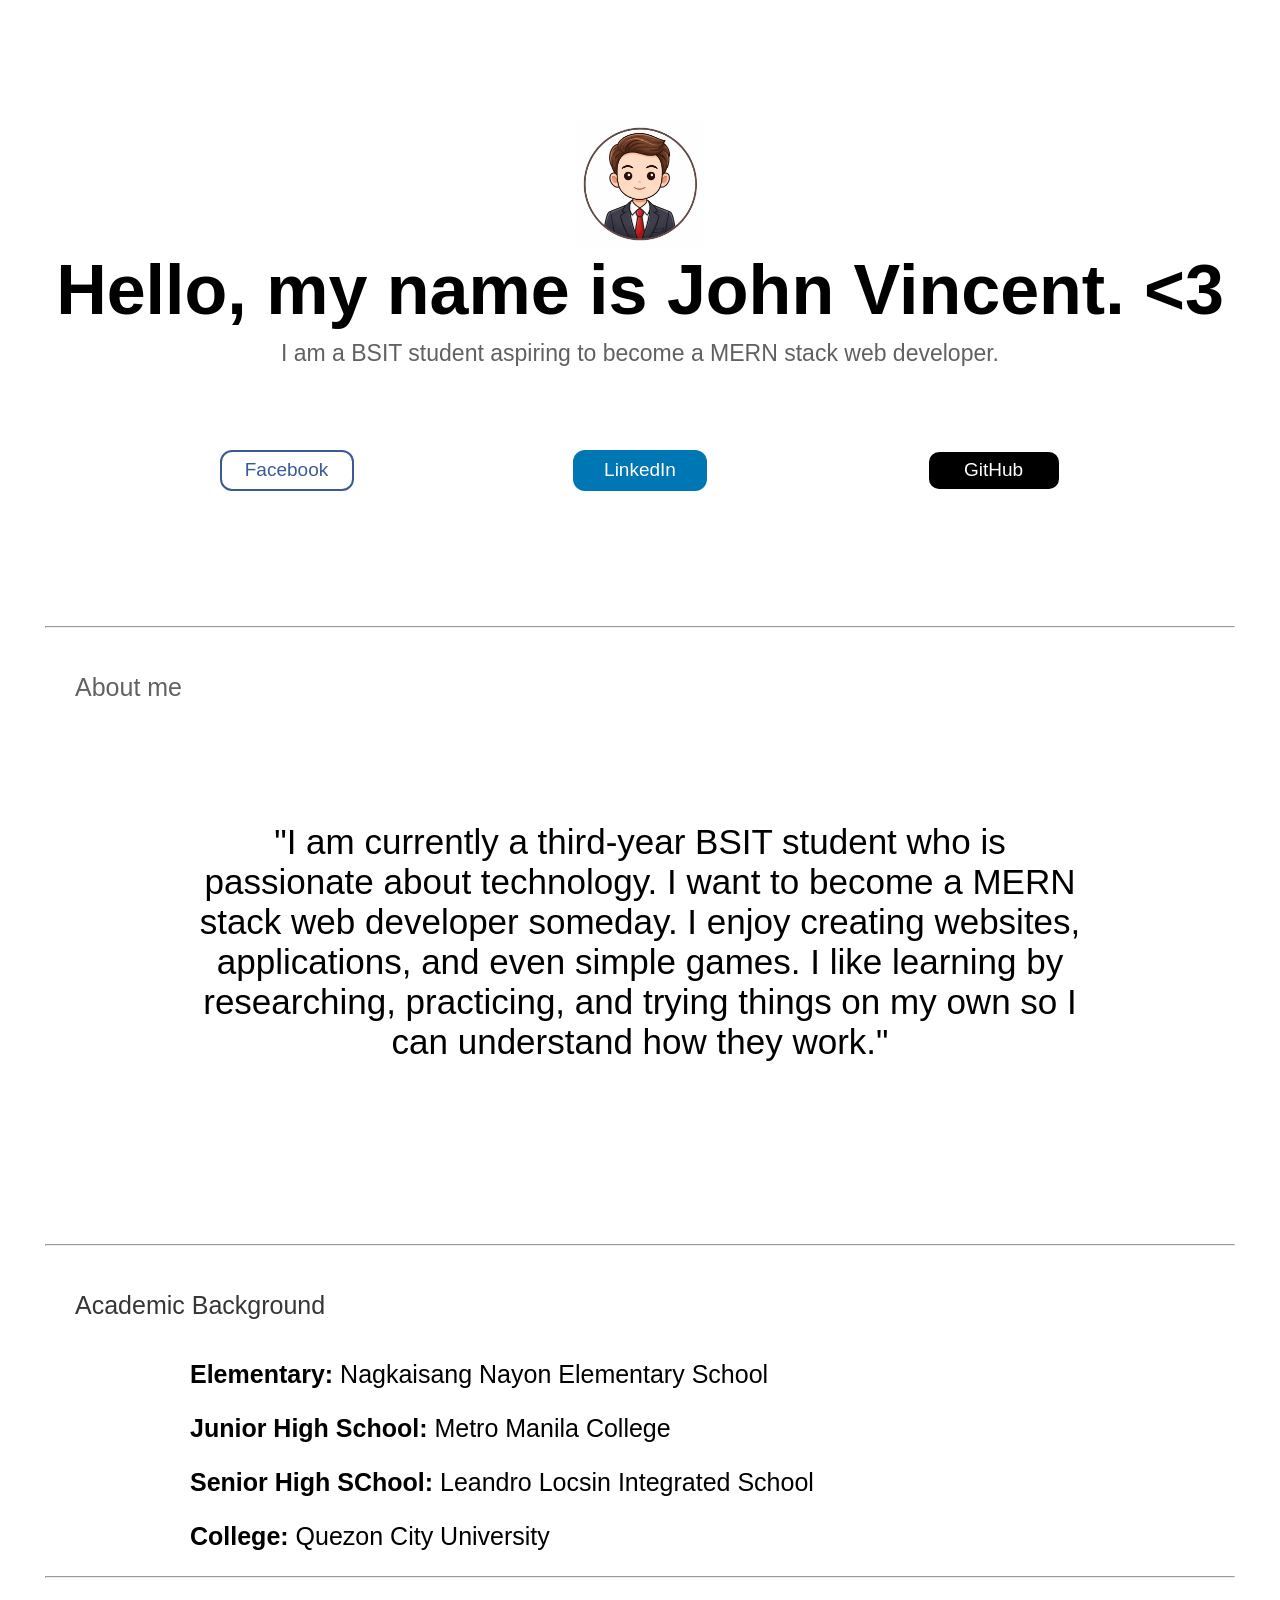
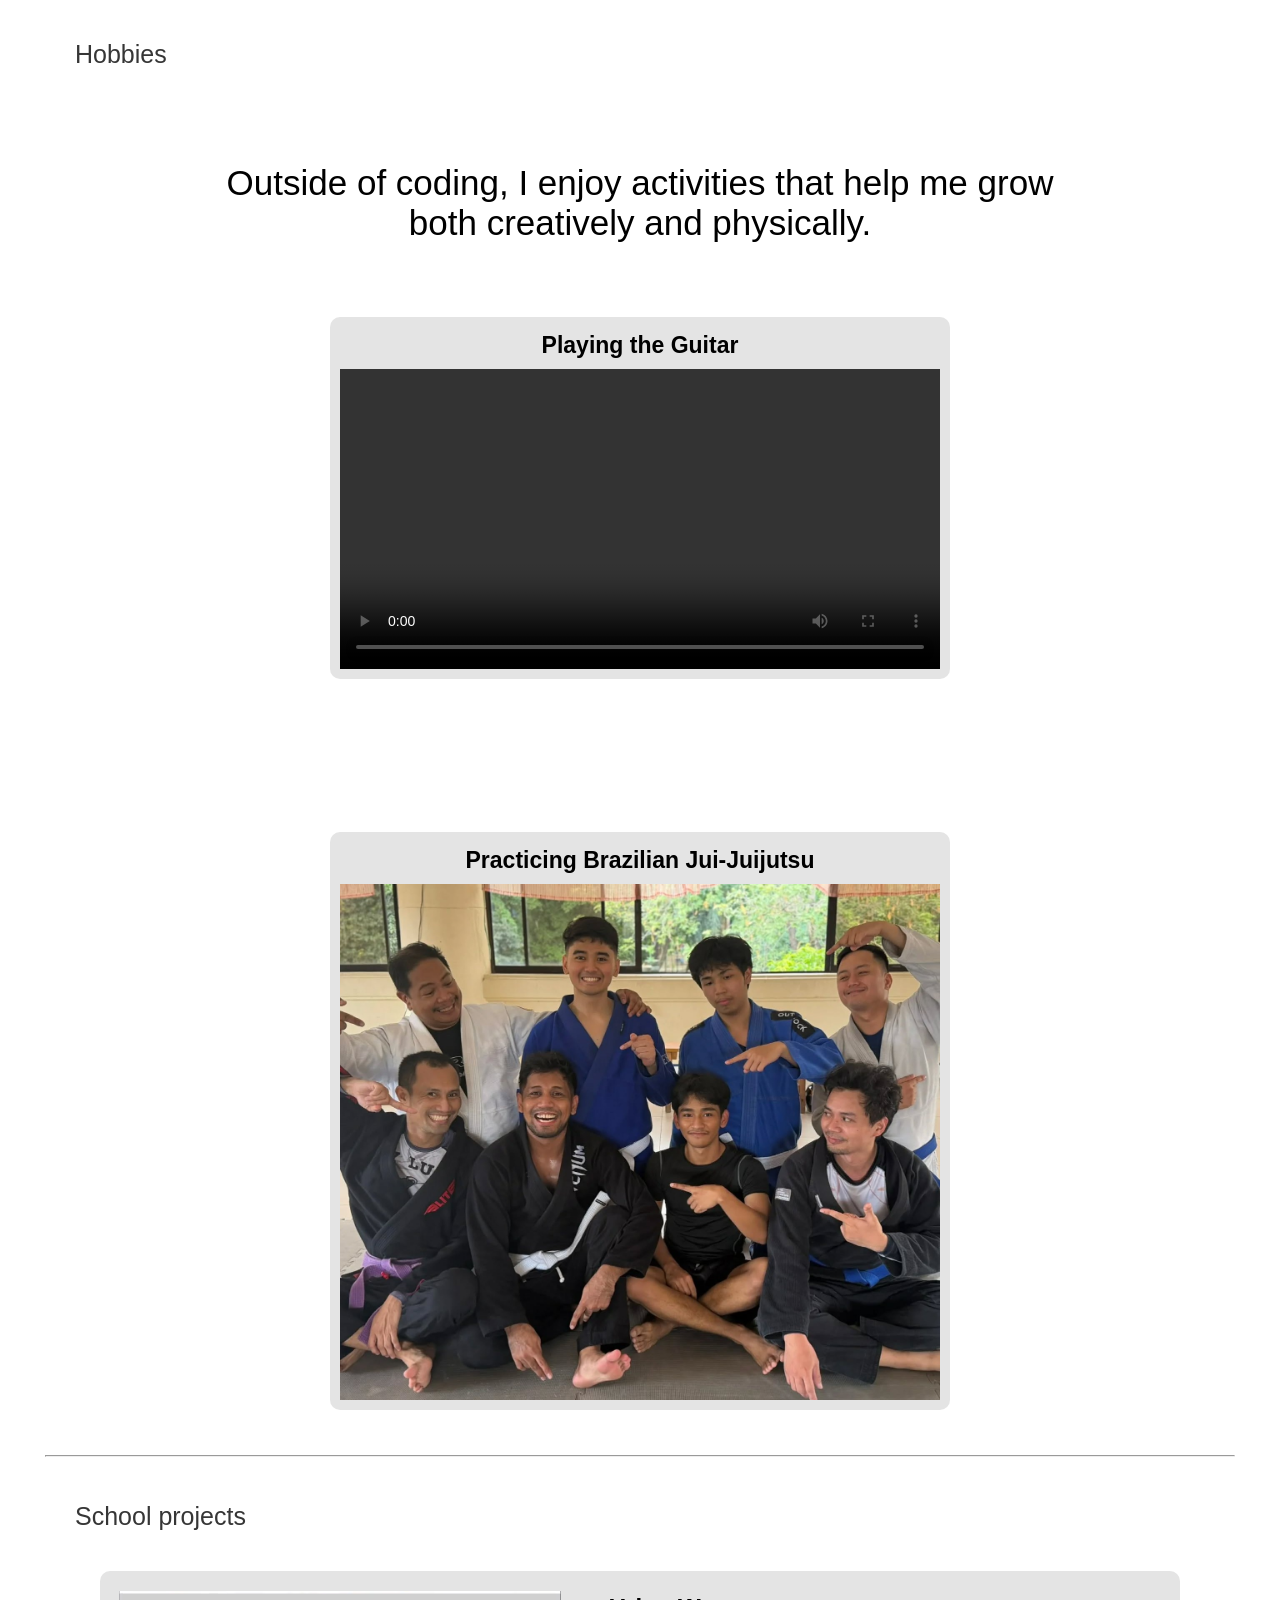
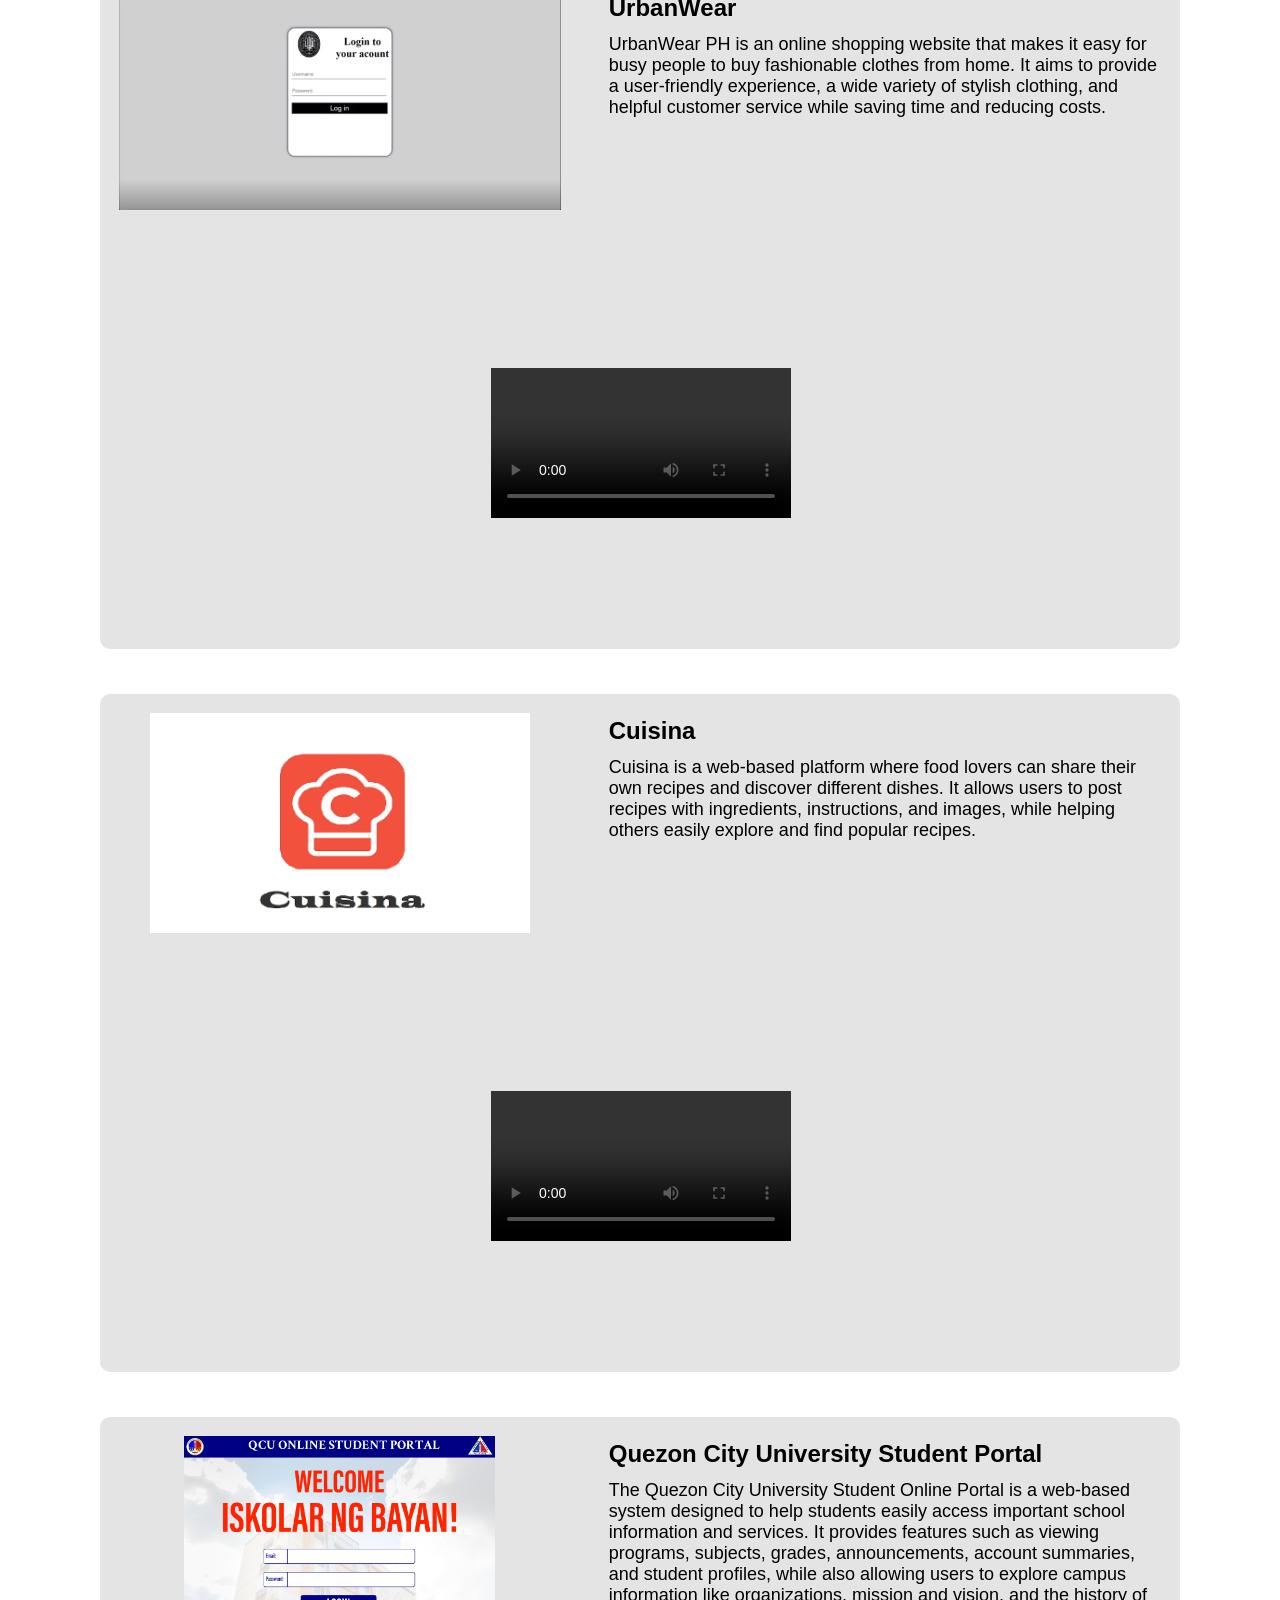
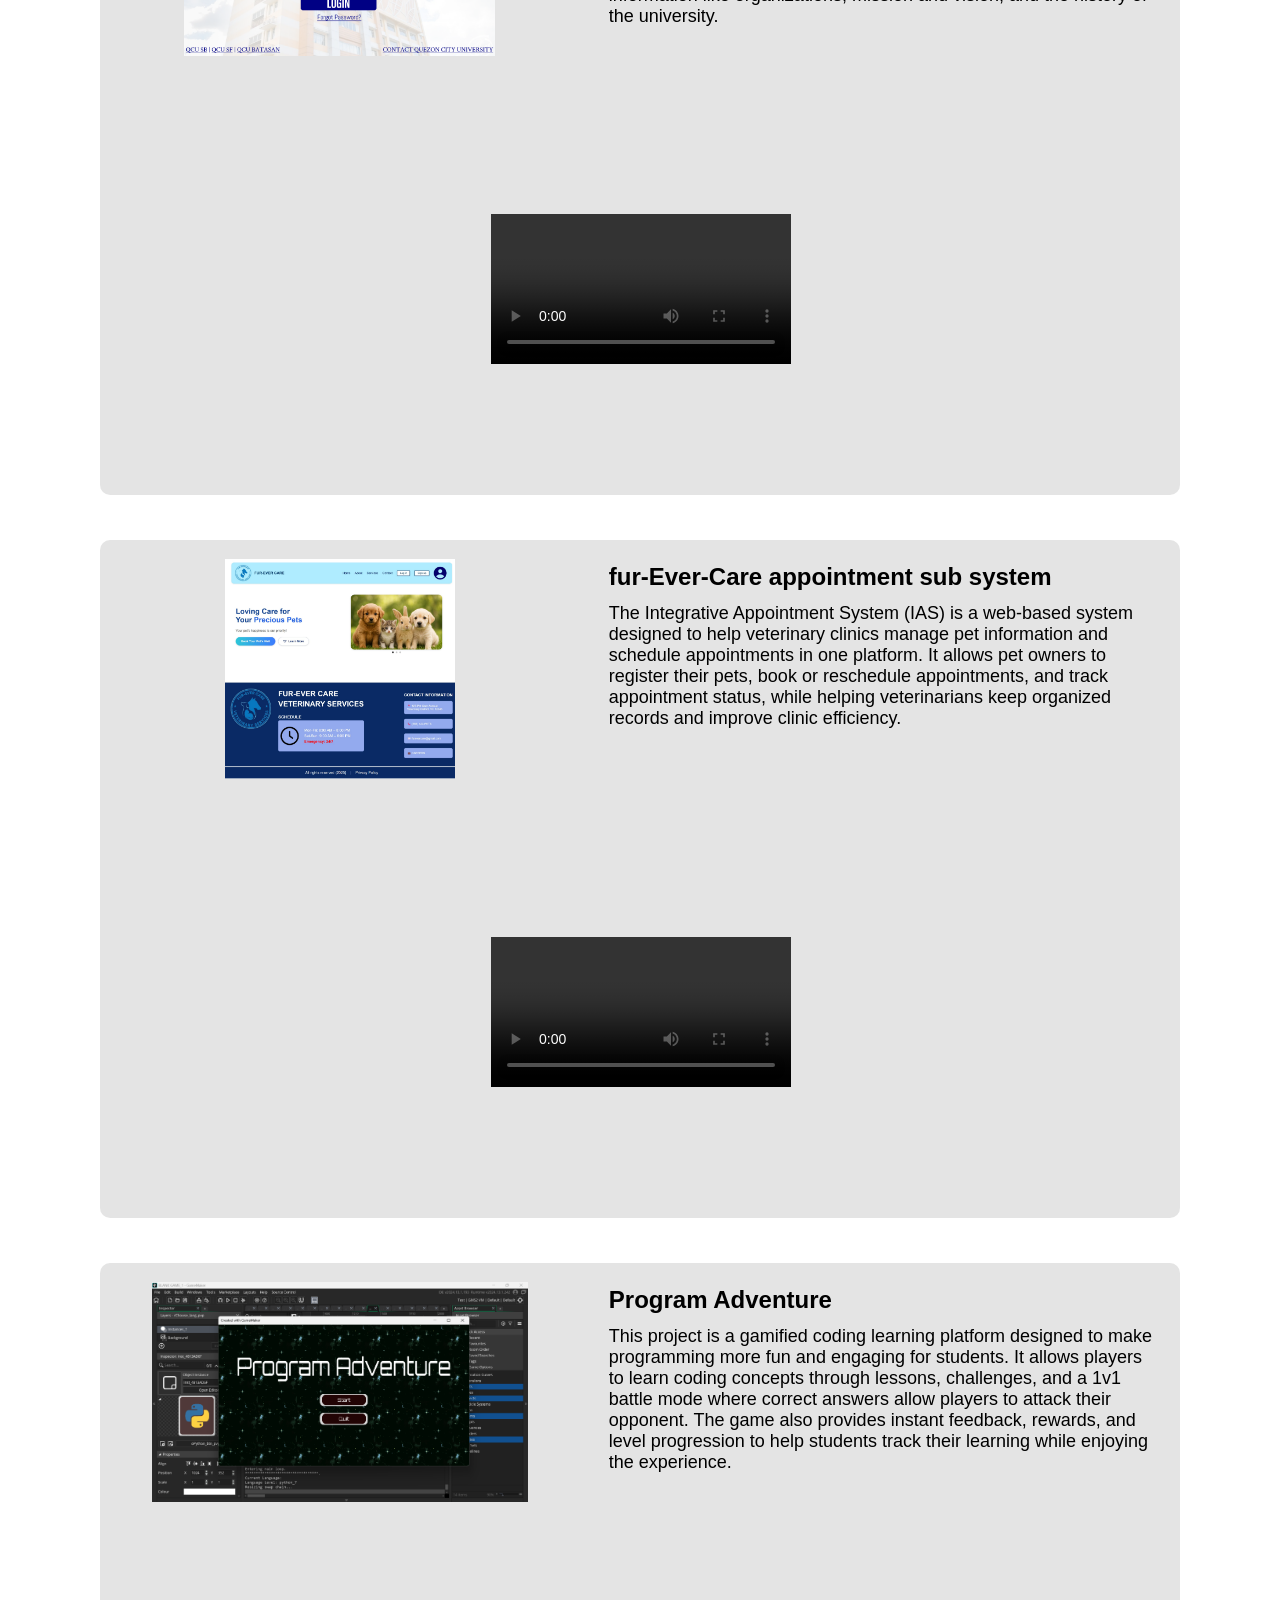
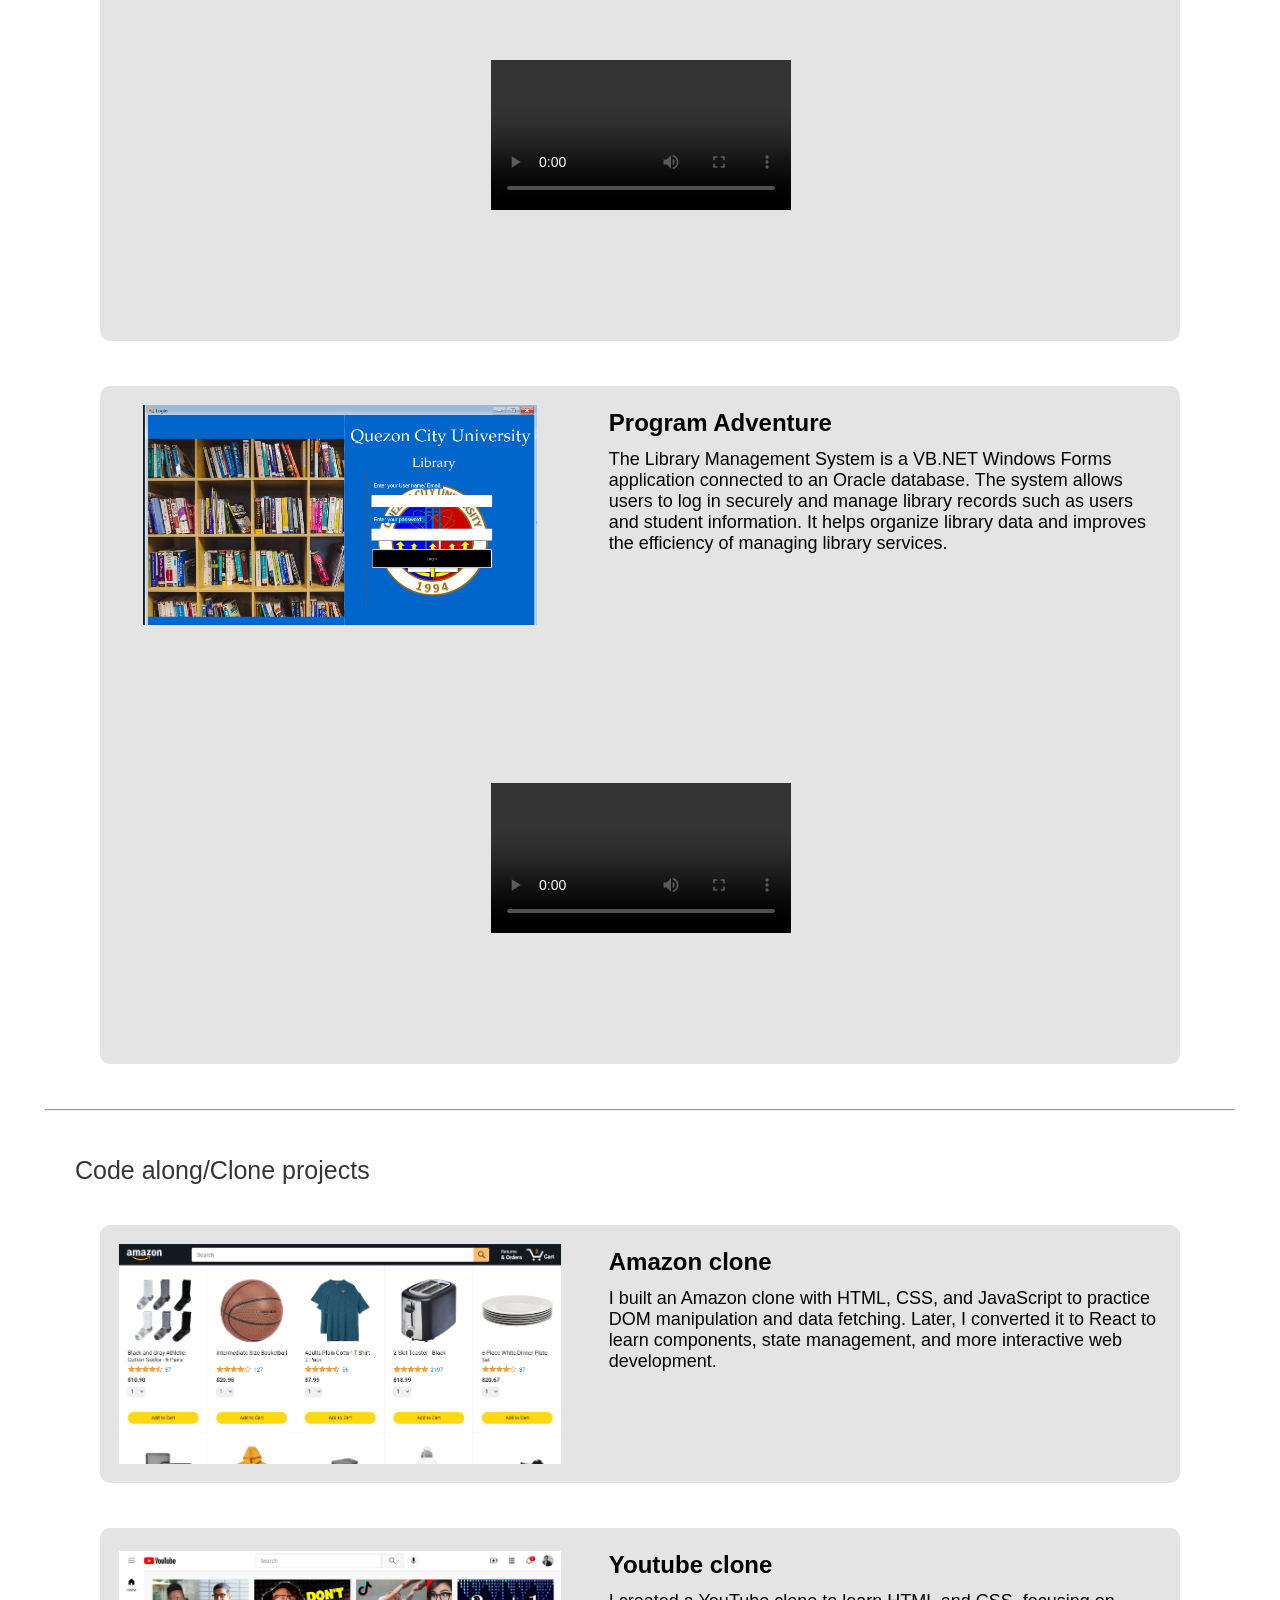
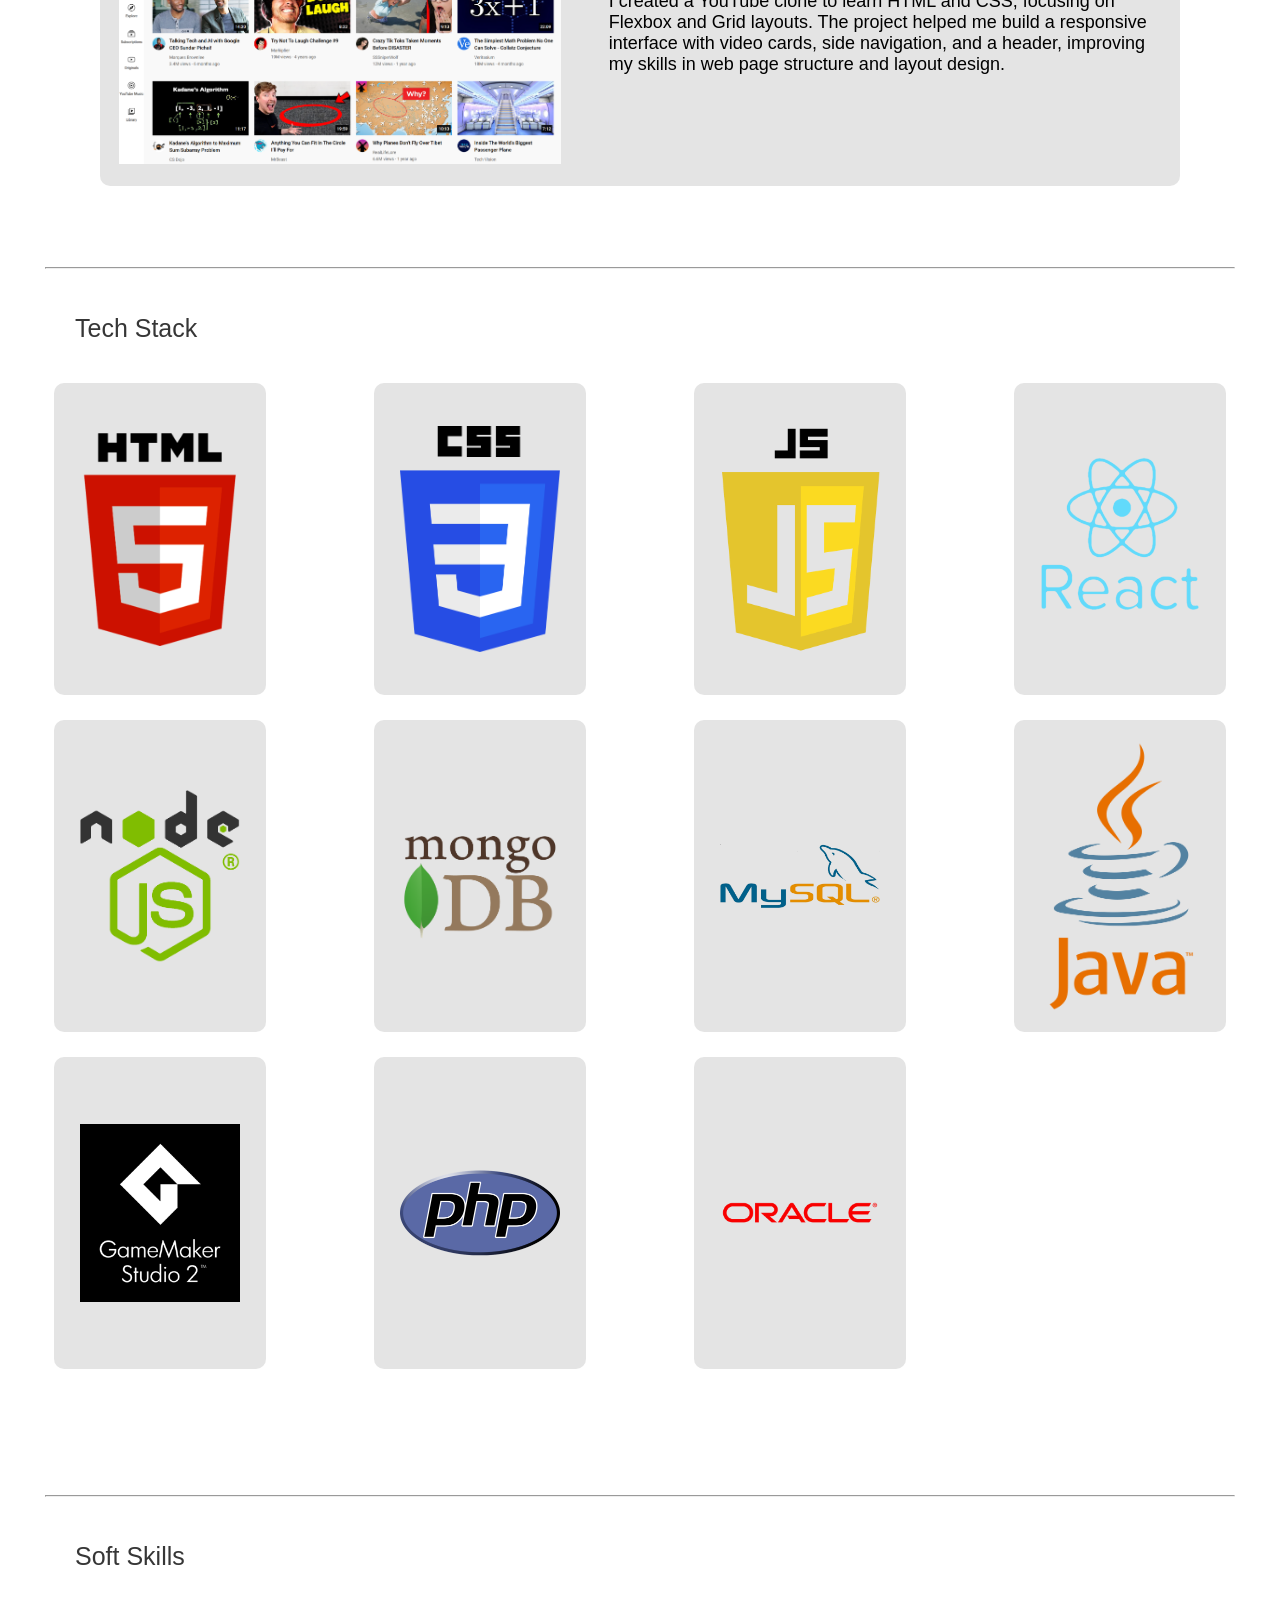
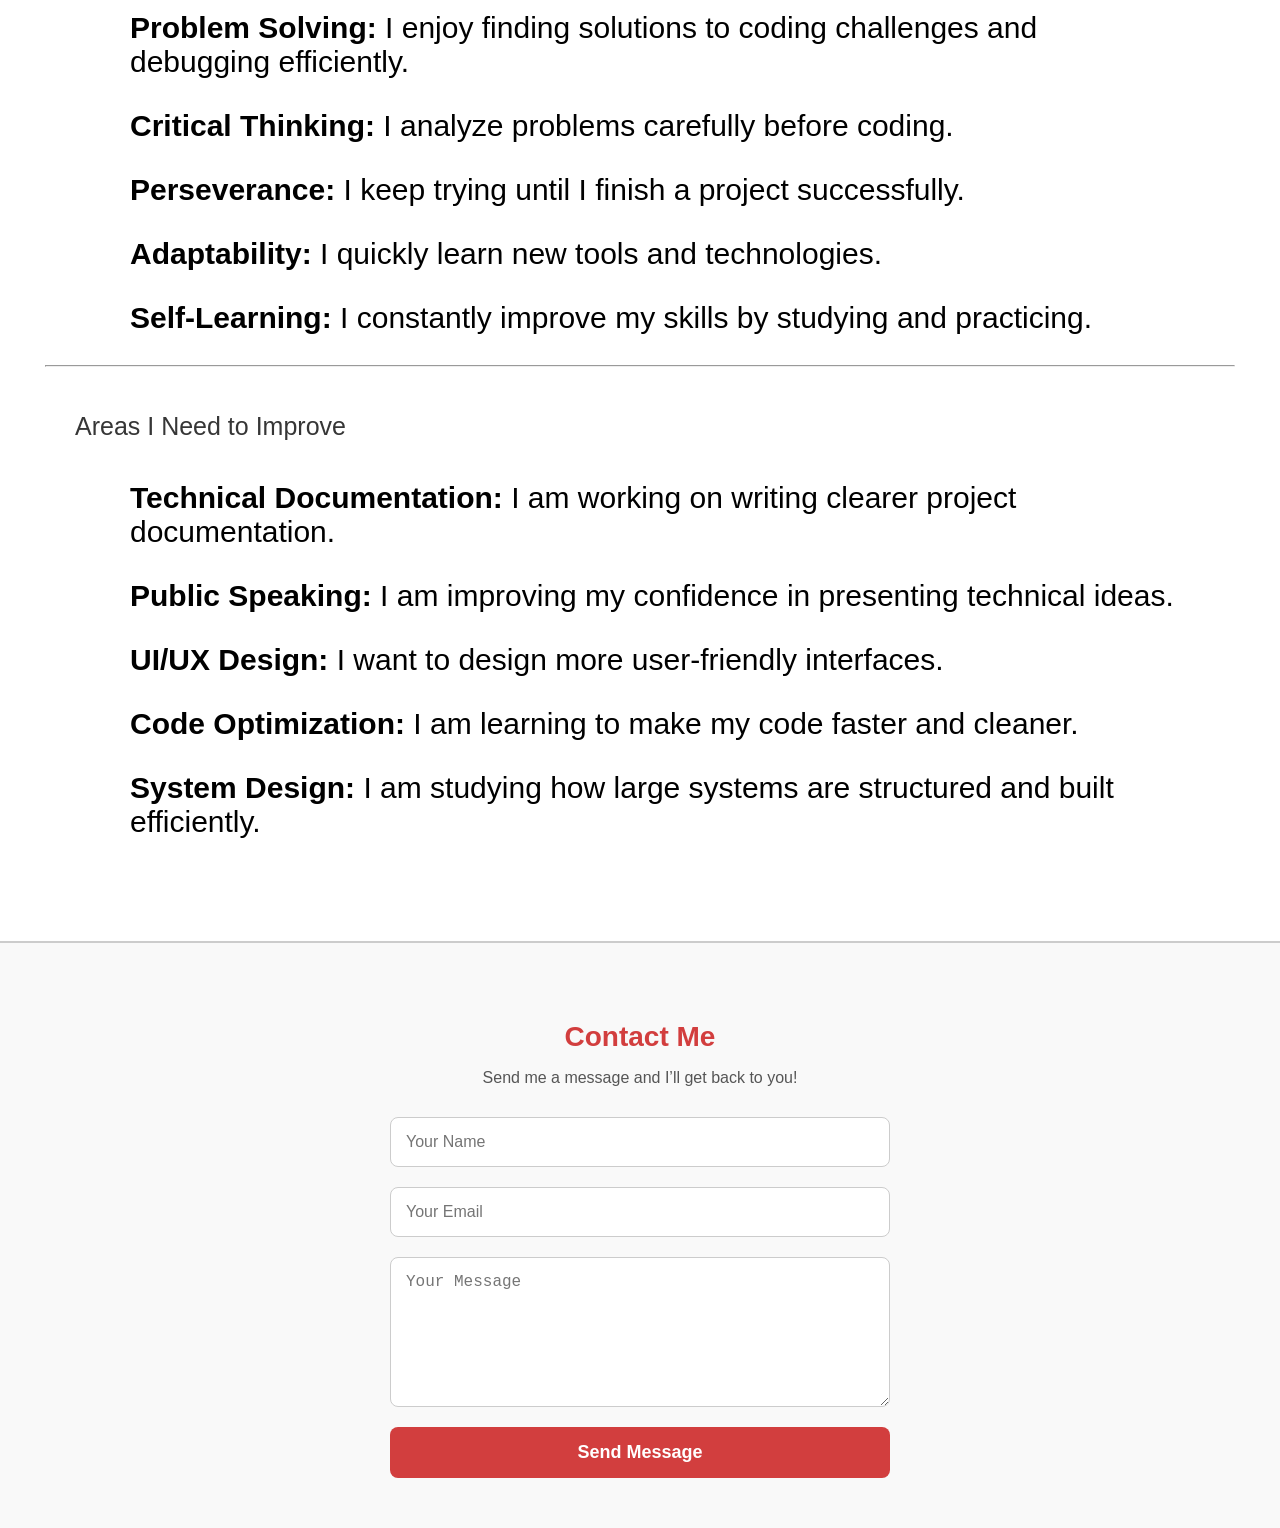
<file: Myfirstwebsite/index.html>
<!DOCTYPE html>
<html lang="en">

<head>
    <meta charset="UTF-8">
    <meta name="viewport" content="width=device-width, initial-scale=1.0">
    <link rel="stylesheet" href="portfolio.css">
    <meta name="viewport" content="width=device-width, initial-scale=1.0">
    <title>Document</title>
</head>

<body>
    <div class="intro-container">
        <img class="intro-profile" src="assets/profile.png" alt="">
        <h1 class="intro-greet">Hello, my name is John Vincent. &lt;3</h1>
        <p class="intro-description">I am a BSIT student aspiring to become a MERN stack web developer.</p>
    </div>

    <div class="link-container">
        <a class="link-fb" href="https://www.facebook.com/johnvincent.armea" target="_blank">Facebook</a>
        <a class="link-linkedin" href="https://www.linkedin.com/in/armea-john-vincent-l-21a92b39a/" target="_blank">LinkedIn</a>
        <a class="link-github" href="">GitHub</a>
    </div>

    <hr class="hr1">

    <p class="about-me-title">About me</p>

    <div class="about-me-container">
        <p>
            "I am currently a third-year BSIT student who is passionate about technology. 
            I want to become a MERN stack web developer someday. I enjoy creating websites, 
            applications, and even simple games. I like learning by researching, practicing, 
            and trying things on my own so I can understand how they work."
        </p>
    </div>

    <br>
    <br>
    <br>
    <br>
    <br>
    <br>
    <br>
    <br>
    <br>
    <hr class="hr2">
    <p class="project-section-title">Academic Background</p>

    <div class="academic-background">

        <p><strong>Elementary:</strong> Nagkaisang Nayon Elementary School</p>
        <p><strong>Junior High School:</strong> Metro Manila College</p>
        <p><strong>Senior High SChool:</strong> Leandro Locsin Integrated School</p>
        <p><strong>College:</strong> Quezon City University</p>
    </div>
    <hr class="hr2">
    <br>
    <br>
    <br>
    <p class="hobbies-section-title">Hobbies</p>

    <br>
    <br>
    <br>
    <p class="hobbies-text">Outside of coding, I enjoy activities that help me grow both creatively and physically.</p>
    <br>
    <br>
    <br>

    <div class="hobbies">
        <div class="hobbies-card">
            <p><strong>Playing the Guitar</strong></p>
            <video src="assets/guitar.mp4" controls></video>
        </div>


        <br>
        <br>
        <br>
        <br>
        <br>
        <br>
        <div class="hobbies-card">
            <p><Strong>Practicing Brazilian Jui-Juijutsu</Strong></p>
            <img class="bjj-image" src="assets/bjj.jpg" alt="">
        </div>

    </div>

    <hr class="hr2">

    <p class="project-section-title">School projects</p>

    <div class="school-projects-container">
        <div class="project-1">
            <div class="project-info">
                <div class="image-container">
                    <img class="landing-page-image" src="assets/urbanwear.png" alt="">
                </div>

                <div class="project-description-text">
                    <p class="project-title">UrbanWear</p>
                    <p class="yapper">
                        UrbanWear PH is an online shopping website that makes
                        it easy for busy people to buy fashionable clothes from home. It aims
                        to provide a user-friendly experience, a wide variety of stylish clothing,
                        and helpful customer service while saving time and reducing costs.
                    </p>
                </div>

            </div>
            <div class="video-section">
                <video src="assets/SMALL BOUTIQUE E-COMMERCE WEBSITE Finalize System Demo (1).mp4" controls></video>
            </div>
        </div>

        <div class="project-1">
            <div class="project-info">
                <div class="image-container">
                    <img class="landing-page-image" src="assets/cuisina.png" alt="">
                </div>

                <div class="project-description-text">
                    <p class="project-title">Cuisina</p>
                    <p class="yapper">
                        Cuisina is a web-based platform where food lovers can share their own
                        recipes and discover different dishes. It allows users to post recipes
                        with ingredients, instructions, and images, while helping others easily
                        explore and find popular recipes.
                    </p>
                </div>

            </div>
            <div class="video-section">
                <video src="assets/cuisina.mp4" controls></video>
            </div>
        </div>

        <div class="project-1">
            <div class="project-info">
                <div class="image-container">
                    <img class="landing-page-image" src="assets/qcu portal.png" alt="">
                </div>

                <div class="project-description-text">
                    <p class="project-title">Quezon City University Student Portal</p>
                    <p class="yapper">
                        The Quezon City University Student Online Portal is a web-based system
                        designed to help students easily access important school information and
                        services. It provides features such as viewing programs, subjects, grades,
                        announcements, account summaries, and student profiles, while also allowing
                        users to explore campus information like organizations, mission and vision,
                        and the history of the university.
                    </p>
                </div>

            </div>
            <div class="video-section">
                <video src="assets/qcu portal.mp4" controls></video>
            </div>
        </div>

        <div class="project-1">
            <div class="project-info">
                <div class="image-container">
                    <img class="landing-page-image" src="assets/appointment.png" alt="">
                </div>

                <div class="project-description-text">
                    <p class="project-title">fur-Ever-Care appointment sub system</p>
                    <p class="yapper">
                        The Integrative Appointment System (IAS) is a web-based system designed
                        to help veterinary clinics manage pet information and schedule appointments
                        in one platform. It allows pet owners to register their pets, book or
                        reschedule appointments, and track appointment status, while helping
                        veterinarians keep organized records and improve clinic efficiency.
                    </p>
                </div>

            </div>
            <div class="video-section">
                <video src="assets/appointment.mp4" controls></video>
            </div>
        </div>

        <div class="project-1">
            <div class="project-info">
                <div class="image-container">
                    <img class="landing-page-image" src="assets/program adventure.png" alt="">
                </div>

                <div class="project-description-text">
                    <p class="project-title">Program Adventure</p>
                    <p class="yapper">
                        This project is a gamified coding learning platform designed to make
                        programming more fun and engaging for students. It allows players to
                        learn coding concepts through lessons, challenges, and a 1v1 battle mode
                        where correct answers allow players to attack their opponent. The game also
                        provides instant feedback, rewards, and level progression to help students
                        track their learning while enjoying the experience.
                    </p>
                </div>

            </div>
            <div class="video-section">
                <video src="assets/program adventure.mp4" controls></video>
            </div>
        </div>

        <div class="project-1">
            <div class="project-info">
                <div class="image-container">
                    <img class="landing-page-image" src="assets/library system.png" alt="">
                </div>

                <div class="project-description-text">
                    <p class="project-title">Program Adventure</p>
                    <p class="yapper">
                        The Library Management System is a VB.NET Windows Forms application
                        connected to an Oracle database. The system allows users to log in
                        securely and manage library records such as users and student information.
                        It helps organize library data and improves the efficiency of managing
                        library services.
                    </p>
                </div>

            </div>
            <div class="video-section">
                <video src="assets/library system.mp4" controls></video>
            </div>
        </div>
    </div>

    <hr class="hr2">

    <p class="project-section-title">Code along/Clone projects</p>

    <div class="school-projects-container">
        <div class="project-1">
            <div class="project-info">
                <div class="image-container">
                    <img class="landing-page-image" src="assets/amazon.png" alt="">
                </div>

                <div class="project-description-text">
                    <p class="project-title">Amazon clone</p>
                    <p class="yapper">
                        I built an Amazon clone with HTML, CSS, and JavaScript to practice DOM
                        manipulation and data fetching. Later, I converted it to React to learn
                        components, state management, and more interactive web development.
                    </p>
                </div>

            </div>
        </div>

        <div class="project-1">
            <div class="project-info">
                <div class="image-container">
                    <img class="landing-page-image" src="assets/youtube.png" alt="">
                </div>

                <div class="project-description-text">
                    <p class="project-title">Youtube clone</p>
                    <p class="yapper">
                        I created a YouTube clone to learn HTML and CSS, focusing on Flexbox and
                        Grid layouts. The project helped me build a responsive interface with video
                        cards, side navigation, and a header, improving my skills in web page
                        structure and layout design.
                    </p>
                </div>
            </div>
        </div>
    </div>

    <br>
    <br>

    <hr class="hr2">

    <p class="project-section-title">Tech Stack</p>
    <div class="skills-grid">
        <div class="tech">
            <img src="assets/html.png" alt="">
        </div>
        <div class="tech">
            <img src="assets/css.png" alt="">
        </div>
        <div class="tech">
            <img src="assets/js.png" alt="">
        </div>
        <div class="tech">
            <img class="react" src="assets/react.png" alt="">
        </div>
        <div class="tech">
            <img class="react" src="assets/node.png" alt="">
        </div>
        <div class="tech">
            <img class="react" src="assets/mongo.png" alt="">
        </div>
        <div class="tech">
            <img src="assets/mysql.png" alt="">
        </div>
        <div class="tech">
            <img src="assets/java.png" alt="">
        </div>
        <div class="tech">
            <img src="assets/GameMaker_Studio_2_logo.png" alt="">
        </div>
        <div class="tech">
            <img src="assets/php.png" alt="">
        </div>
        <div class="tech">
            <img src="assets/oracle.png" alt="">
        </div>
    </div>

    <br>
    <br>
    <br>
    <br>
    <br>
    <br>
    <br>

    <hr class="hr2">

    <p class="project-section-title">Soft Skills</p>
    <div class="soft-skills-container">
        <p><strong>Problem Solving:</strong> I enjoy finding solutions to coding challenges and debugging efficiently.
        </p>
        <p><strong>Critical Thinking:</strong> I analyze problems carefully before coding.</p>
        <p><strong>Perseverance:</strong> I keep trying until I finish a project successfully.</p>
        <p><strong>Adaptability:</strong> I quickly learn new tools and technologies.</p>
        <p><strong>Self-Learning:</strong> I constantly improve my skills by studying and practicing.</p>
    </div>

    <hr class="hr2">

    <p class="project-section-title">Areas I Need to Improve</p>
    <div class="soft-skills-container">
        <p><strong>Technical Documentation:</strong> I am working on writing clearer project documentation.</p>
        <p><strong>Public Speaking:</strong> I am improving my confidence in presenting technical ideas.</p>
        <p><strong>UI/UX Design:</strong> I want to design more user-friendly interfaces.</p>
        <p><strong>Code Optimization:</strong> I am learning to make my code faster and cleaner.</p>
        <p><strong>System Design:</strong> I am studying how large systems are structured and built efficiently.</p>
    </div>

    <br>
    <br>
    <br>
    <br>
    <div class="email-section">
    <h3>Contact Me</h3>
    <p>Send me a message and I’ll get back to you!</p>
    <form action="mailto:youremail@example.com" method="post" enctype="text/plain">
        <input type="text" name="name" placeholder="Your Name" required>
        <input type="email" name="email" placeholder="Your Email" required>
        <textarea name="message" placeholder="Your Message" required></textarea>
        <button type="submit">Send Message</button>
    </form>
</div>

</body>

</html>
</file>
<file: Myfirstwebsite/portfolio.css>
body {
    padding: 0;
    margin: 0;
    font-family: Arial;
}
.intro-container{
    margin-top: 120px;
    display: flex;
    flex-direction: column;
    align-items: center; 
    justify-content: center; 
    text-align: center;
}


.intro-greet{
    font-size: 70px;
    margin: 0;
}
.intro-profile{
    width: 130px;
}
.intro-description{
    font-size: 23px;
    margin-top: 10px;
    color: rgb(97, 97, 97);
}


.link-container{
    margin-top: 60px;
    display: flex;
    flex-direction: row;
    justify-content: space-evenly;
}
a{
    text-decoration: none;
    font-size: 19px;
    width: 130px;
    height: 30px;
    padding-top: 7px;
    text-align: center;
}
.link-fb{
    color: rgb(59, 89, 152);
    border: 2px solid rgb(59, 89, 152);
    border-radius: 12px;
    transition: background-color 0.2s, color 0.2s, opacity 0.2;
}
.link-fb:hover{
    background-color: rgb(59, 89, 152);
    color: white;
}
.link-fb:active{
    opacity: 0.5;
}

.link-linkedin{
    color: white;
    background-color: rgb(0, 119, 181);
    border-radius: 12px;
     border: 2px solid transparent;
    transition: background-color 0.2s, color 0.2s, opacity 0.2;
}
.link-linkedin:hover{
    color:  rgb(0, 119, 181);
    background-color: white;
    border: 2px solid  rgb(0, 119, 181);
}
.link-linkedin:active{
    opacity: 0.4;
}

.link-github{
    color: white;
    background-color: black;
    border: 2px solid white;
    border-radius: 12px;
    transition: background-color 0.2s, color 0.2s, opacity 0.2;
}
.link-github:hover{
    background-color: white;
    border: 2px solid black;
    color: black;
}
.link-github:active{
    opacity: 0.5;
}

.hr1{
    margin-top: 135px;
    margin-left: 45px;
    margin-right: 45px;
}

.about-me-title{
    font-size: 25px;
    margin-top: 45px;
    margin-left: 75px;
    color: rgb(98, 98, 98);
    margin-bottom: 120px;
}

.about-me-container p {
    max-width: 900px;   
    margin: 20px auto;  
    text-align: center;
    font-size: 35px;
    
}
.academic-background{
     max-width: 900px;   
    margin: 20px auto;  
    font-size: 25px;
}
.hobbies-section-title{
    font-size: 25px;
    margin-top: 0px;
    margin-left: 75px;
    color: rgb(54, 54, 54);
    margin-bottom: 20px;
}
.hobbies{
    display: flex;
    align-items: center;
    flex-direction: column;
}
.hobbies-card{
    background-color: rgba(214, 214, 214, 0.655);
    padding: 10px;
    border-radius: 10px;
    margin-bottom: 45px;
    display: flex;
    flex-direction: column;
    align-items: center;
    transition: all 0.3s;
}
.hobbies-card:hover{
    background-color: rgb(201, 201, 201);;
    padding-top: 0px;
    padding-bottom: 20px;
}

.hobbies p{
    font-size: 23px;
    margin-bottom: 10px;
    margin-top: 5px;
    transition: all 0.2s;
}
.hobbies-text{
    max-width: 900px;   
    margin: 20px auto;  
    text-align: center;
    font-size: 35px;
}
.hobbies video{
    width: 600px;
    transition: all 0.2s;
}
.bjj-image{
    width: 600px;
    transition: all 0.2s;
}
.hr2{
    margin-top: 0px;
    margin-left: 45px;
    margin-right: 45px;
}
.skills-grid{
    display: grid;
    grid-template-columns: auto auto auto auto;
    place-items: center;
    gap: 25px 0;
}
.tech{
    background-color: rgba(214, 214, 214, 0.655);
    width: 200px;
    height: 300px;
    padding: 6px;
    border-radius: 10px;
    display: flex;
    flex-direction: column;
    justify-content: center;
    align-items: center;   
    transition:all 0.2s;  
}
.tech:hover{
    background-color: rgb(201, 201, 201);
    padding-bottom: 10px;
    padding-top: 2px;
}
.tech img{
    width: 80%;
    height: auto;
}
.project-section-title{
    font-size: 25px;
    margin-top: 45px;
    margin-left: 75px;
    color: rgb(54, 54, 54);
    margin-bottom: 40px;
}


.school-projects-container{
    padding-left: 100px;
    padding-right: 100px;

}
.project-1{
    background-color: rgba(214, 214, 214, 0.655);
    padding: 10px;
    border-radius: 10px;
    margin-bottom: 45px;
}
.project-1:hover{
    background-color: rgb(201, 201, 201);;
}
.project-info{
    display: flex;
    gap: 30px;
    align-items: flex-start;
}
.image-container {
    height: 220px;
    width: 1200px;
    padding: 9px;
    display: flex;
    justify-content: center;  
    align-items: center;
      
}
.landing-page-image {
    max-width: 100%;
    max-height: 100%;
    object-fit: fill;
    transition: all 0.2s;   
}
.landing-page-image:hover{
    margin-bottom: 13px;
}

.project-description-text{
    width: 1500px;
    height: 220px;
    padding: 9px;
}

.project-title{
    font-size: 24px;
    font-weight: bold;
    margin-bottom: 12px;
    margin-top: 4px;
    transition: all 0.2s;
}
.yapper{
    margin-top: 0;
    font-size: 18px;
    transition: all 0.2s;
}

.project-description-text:hover .project-title{
    margin-top: 0px;
}
.video-section{
    width: 100%;
    height: 400px;
    margin-top: 18px;
    padding: 1px;
    display: flex;
    justify-content: center;  
    align-items: center;   
}
.video-section video{
    max-width: 100%;
    max-height: 100%;
    object-fit: contain;
    cursor: pointer;
    margin-top: 10px;
     transition: all 0.2s;      
}
.project-1 video:hover{
    margin-bottom: 12px;
}

.soft-skills-container{
    padding-left: 130px;
    padding-right: 100px;
}
.soft-skills-container p{
    font-size: 30px;
}
.email-section {
    text-align: center;
    padding: 50px 20px;
    background-color: #f9f9f9; 
    border-top: 2px solid #ccc;
    font-family: 'Arial', sans-serif;
}

.email-section h3 {
    font-size: 28px;
    margin-bottom: 10px;
    color: #d23e3e; 
}

.email-section p {
    font-size: 16px;
    margin-bottom: 30px;
    color: #555;
}

.email-section form {
    display: flex;
    flex-direction: column;
    gap: 20px; 
    max-width: 500px; 
    margin: 0 auto;
}

.email-section input,
.email-section textarea {
    padding: 15px;
    border: 1px solid #ccc;
    border-radius: 8px;
    width: 100%;
    font-size: 16px;
    box-sizing: border-box;
}

.email-section textarea {
    height: 150px;
    resize: vertical;
}

.email-section button {
    padding: 15px;
    background-color: #d23e3e;
    color: white;
    border: none;
    border-radius: 8px;
    cursor: pointer;
    font-size: 18px;
    font-weight: bold;
    transition: background-color 0.3s;
}

.email-section button:hover {
    background-color: #b83232;
}


/* =====================
   RESPONSIVE STYLES
   ===================== */

/* Large tablets / small desktops (max 1024px) */
@media (max-width: 1024px) {
    .intro-greet {
        font-size: 48px;
        padding: 0 20px;
    }

    .skills-grid {
        grid-template-columns: auto auto auto;
    }

    .tech {
        width: 160px;
        height: 240px;
    }

    .image-container {
        width: 400px;
        height: 180px;
    }

    .project-description-text {
        width: auto;
        flex: 1;
        height: auto;
    }

    .soft-skills-container {
        padding-left: 60px;
        padding-right: 60px;
    }

    .soft-skills-container p {
        font-size: 24px;
    }

    .about-me-container p {
        font-size: 28px;
        padding: 0 20px;
    }

    .hobbies-text {
        font-size: 28px;
        padding: 0 20px;
    }

    .hobbies video,
    .bjj-image {
        width: 480px;
    }
}

/* Tablets (max 768px) */
@media (max-width: 768px) {
    .intro-container {
        margin-top: 60px;
        padding: 0 20px;
    }

    .intro-greet {
        font-size: 32px;
    }

    .intro-description {
        font-size: 18px;
    }

    .hr1 {
        margin-top: 60px;
        margin-left: 20px;
        margin-right: 20px;
    }

    .hr2 {
        margin-left: 20px;
        margin-right: 20px;
    }

    .about-me-title,
    .hobbies-section-title,
    .project-section-title {
        margin-left: 30px;
        font-size: 22px;
    }

    .about-me-container p {
        font-size: 22px;
        padding: 0 20px;
    }

    .about-me-title {
        margin-bottom: 60px;
    }

    .academic-background {
        padding: 0 30px;
        font-size: 20px;
    }

    .hobbies-text {
        font-size: 22px;
        padding: 0 20px;
    }

    .hobbies video,
    .bjj-image {
        width: 100%;
        max-width: 480px;
    }

    .hobbies-card {
        width: 90%;
        box-sizing: border-box;
    }

    .skills-grid {
        grid-template-columns: auto auto;
        gap: 20px 0;
    }

    .tech {
        width: 140px;
        height: 200px;
    }

    .school-projects-container {
        padding-left: 20px;
        padding-right: 20px;
    }

    .project-info {
        flex-direction: column;
        gap: 10px;
    }

    .image-container {
        width: 100%;
        height: 200px;
    }

    .project-description-text {
        width: 100%;
        height: auto;
        padding: 9px 0;
    }

    .video-section {
        height: 260px;
    }

    .soft-skills-container {
        padding-left: 30px;
        padding-right: 30px;
    }

    .soft-skills-container p {
        font-size: 20px;
    }

    .link-container {
        gap: 10px;
        flex-wrap: wrap;
        justify-content: center;
        margin-top: 40px;
    }
}

/* Mobile phones (max 480px) */
@media (max-width: 480px) {
    .intro-container {
        margin-top: 40px;
        padding: 0 15px;
    }

    .intro-greet {
        font-size: 24px;
    }

    .intro-profile {
        width: 100px;
    }

    .intro-description {
        font-size: 15px;
    }

    .link-container {
        flex-direction: column;
        align-items: center;
        gap: 15px;
        margin-top: 30px;
    }

    a {
        width: 160px;
    }

    .about-me-title,
    .hobbies-section-title,
    .project-section-title {
        margin-left: 15px;
        font-size: 20px;
        margin-bottom: 20px;
    }

    .about-me-title {
        margin-bottom: 40px;
    }

    .about-me-container p {
        font-size: 18px;
        padding: 0 15px;
    }

    .academic-background {
        padding: 0 15px;
        font-size: 17px;
    }

    .hobbies-text {
        font-size: 18px;
        padding: 0 15px;
    }

    .hobbies p {
        font-size: 18px;
    }

    .hobbies video,
    .bjj-image {
        width: 100%;
    }

    .hobbies-card {
        width: 95%;
    }

    .skills-grid {
        grid-template-columns: auto auto;
        gap: 15px 0;
    }

    .tech {
        width: 120px;
        height: 170px;
    }

    .school-projects-container {
        padding-left: 10px;
        padding-right: 10px;
    }

    .project-title {
        font-size: 20px;
    }

    .yapper {
        font-size: 15px;
    }

    .image-container {
        height: 160px;
    }

    .video-section {
        height: 210px;
    }

    .soft-skills-container {
        padding-left: 15px;
        padding-right: 15px;
    }

    .soft-skills-container p {
        font-size: 17px;
    }

    .email-section h3 {
        font-size: 22px;
    }

    .hr1 {
        margin-top: 40px;
        margin-left: 10px;
        margin-right: 10px;
    }

    .hr2 {
        margin-left: 10px;
        margin-right: 10px;
    }
}
</file>
